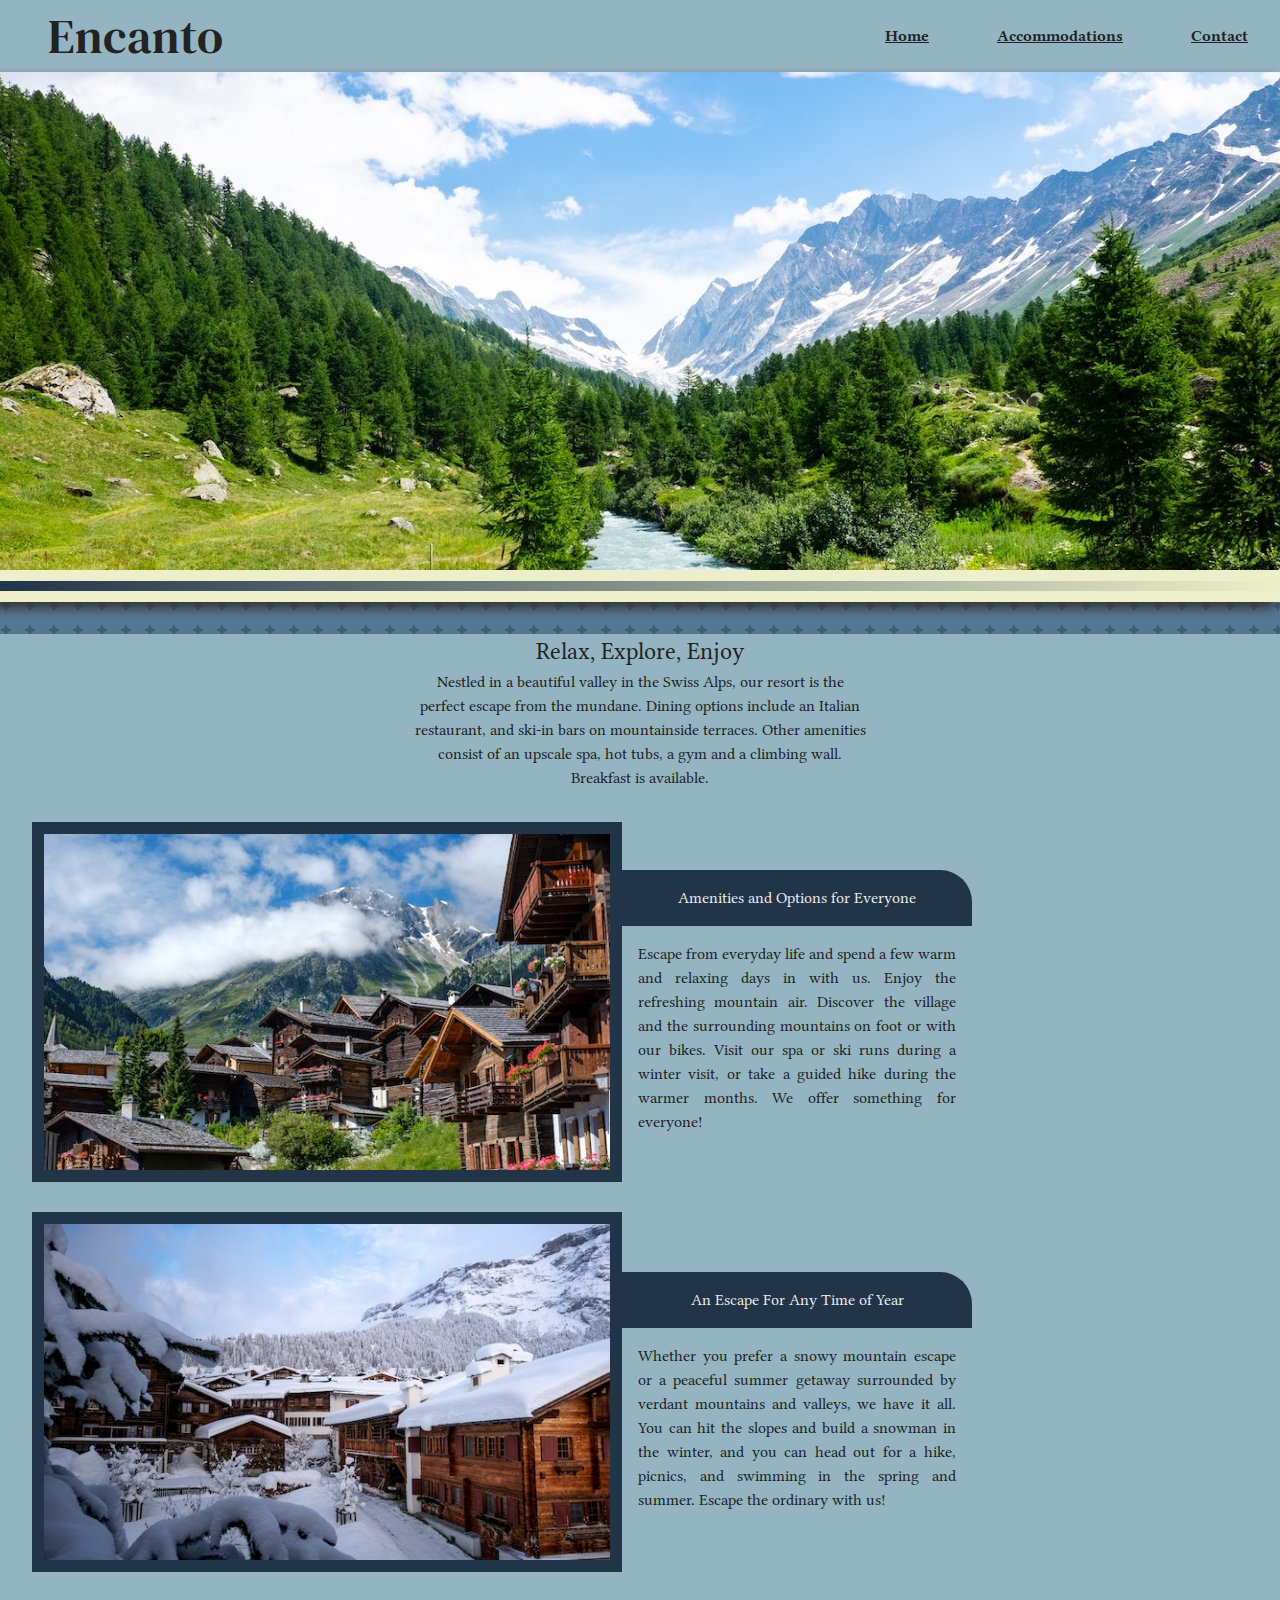
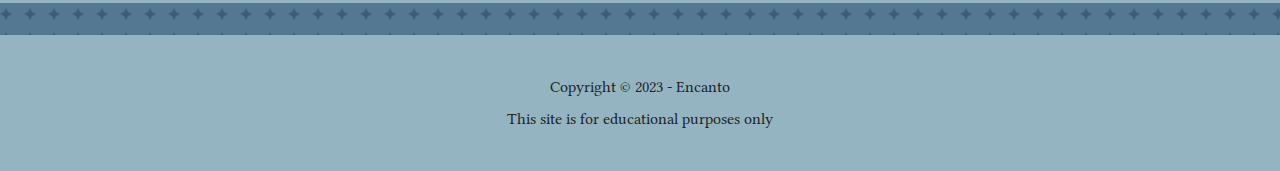
<file: index.html>
<!DOCTYPE html>
<html lang="en">
    <head>
        <meta charset="utf-8">
        <title>Encanto</title>
        <meta name="author" content="Devon Walters">
        <meta name="description" content="Welcome to the lovely resort Encanto! where it fun for all family members.">
        
        <link rel="shortcut icon" href="images/favicon.ico" type="image/x-icon">
        <link rel="icon" href="images/favicon.ico" type="image/x-icon">
        
        <link rel="preconnect" href="https://fonts.googleapis.com">
        <link rel="preconnect" href="https://fonts.gstatic.com" crossorigin>
        <link href="https://fonts.googleapis.com/css2?family=DM+Serif+Text:ital@0;1&family=Libertinus+Serif:ital,wght@0,400;0,600;0,700;1,400;1,600;1,700&display=swap" rel="stylesheet">

        <link rel="stylesheet" href="styles.css">
    
    </head>
    <body>
        <header>
          
                <h1><a href="#">Encanto</a></h1>
                <nav>
                    <ul>
                        <li><a href="#">Home</a></li>
                        <li><a href="#accomodations">Accommodations</a></li>
                        <li><a href="contact.html">Contact</a></li>
                    </ul>
                </nav>

            <img src="images/swiss-valley.jpg" alt="landscape view of an alpine forest with mountain in the background" width="1440" height="560">

        </header>
        <main>
            <h2>Relax, Explore, Enjoy</h2>
            <p>Nestled in a beautiful valley in the Swiss Alps, our resort is the perfect escape from the mundane. Dining options include an Italian restaurant, and ski-in bars on mountainside terraces. Other amenities consist of an upscale spa, hot tubs, a gym and a climbing wall. Breakfast is available.
            </p>
            <section id="group_1">
                <img src="images/swiss-chalet.jpg" alt="amenities that encanto offers to guest with a view a the mountain" width="590" height="360">
                <div>
                <h3>Amenities and Options for Everyone</h3>
                <p>Escape from everyday life and spend a few warm and relaxing days in with us. Enjoy the refreshing mountain air. Discover the village and the surrounding mountains on foot or with our bikes. Visit our spa or ski runs during a winter visit, or take a guided hike during the warmer months. We offer something for everyone!</p>
                </div>
            </section>
            <section id="group_2">
                <img src="images/snowy-chalet.jpg" alt="snowy landscape of amenities that encanto offers" width="590" height="360">
                <div>
                <h3>An Escape For Any Time of Year</h3>
                <p>Whether you prefer a snowy mountain escape or a peaceful summer getaway surrounded by verdant mountains and valleys, we have it all. You can hit the slopes and build a snowman in the winter, and you can head out for a hike, picnics, and swimming in the spring and summer. Escape the ordinary with us!</p>
                </div>
            </section>
        </main>
        <footer>
            <p>Copyright &copy; 2023 - Encanto</p>
            <p>This site is for educational purposes only</p>
        </footer>
    </body>

</html>
</file>
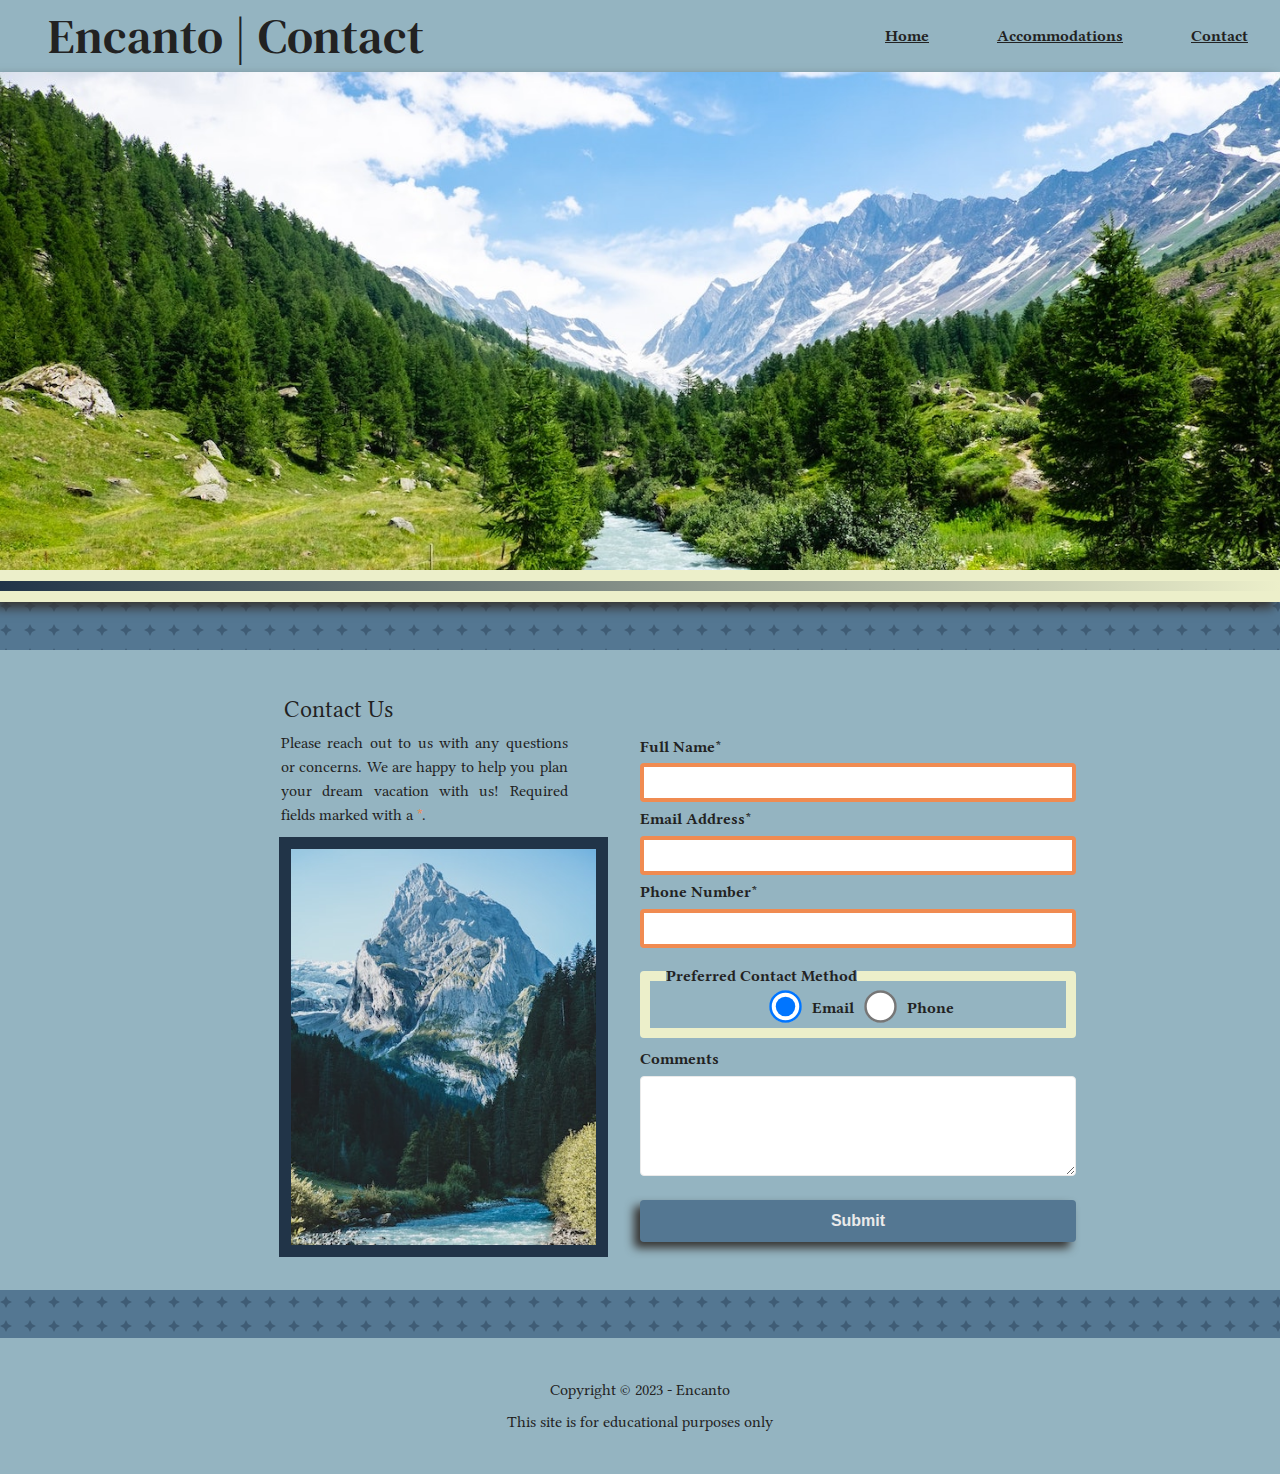
<file: contact.html>
<!DOCTYPE html>
<html lang="en">
    <head>
        <meta charset="utf-8">
        <title>Encanto | Contact</title>
        <meta name="author" content="Devon Walters">
        <meta name="description" content="Welcome to the lovely resort Encanto! this is were you can get in contact to book your first visit here. ">
        
        <link rel="shortcut icon" href="images/favicon.ico" type="image/x-icon">
        <link rel="icon" href="images/favicon.ico" type="image/x-icon">
        
        <link rel="preconnect" href="https://fonts.googleapis.com">
        <link rel="preconnect" href="https://fonts.gstatic.com" crossorigin>
        <link href="https://fonts.googleapis.com/css2?family=DM+Serif+Text:ital@0;1&family=Libertinus+Serif:ital,wght@0,400;0,600;0,700;1,400;1,600;1,700&display=swap" rel="stylesheet">

        <link rel="stylesheet" href="styles.css">

    </head>
    <body>
        <header>
            <h1><a href="index.html">Encanto | Contact</a></h1>

            <nav>
                <ul>
                    <li><a href="index.html">Home</a></li>
                    <li><a href="#accomodations">Accommodations</a></li>
                    <li><a href="#">Contact</a></li>
                </ul>
            </nav>

            <img src="images/swiss-valley.jpg" alt="landscape view of an alpine forest with mountain in the background" width="1440" height="560">

        </header>
        <main>

            <section id="form">
                <div>
                    <h2>Contact Us</h2>
                    <p>Please reach out to us with any questions or concerns. We are happy to help you plan your dream vacation with us! Required fields marked with a <span class="required">*</span>.</p>
                    <img src="images/swiss-peak.jpg" alt="photo a mountain peak with forest and a stream" width="350" height="455">
                </div>
                <form action="https://wp.zybooks.com/form-viewer.php" method="post" target="_blank">

                    <label for="name">Full Name*</label>
                    <input type="text" name="name" id="name" required>

                    <label for="email">Email Address*</label>
                    <input type="text" name="email" id="email" required>

                    <label for="phone">Phone Number*</label>
                    <input type="tel" name="phone" id="phone" required>

                    <fieldset>

                        <legend>Preferred Contact Method</legend>
                        
                        <input type="radio" name="contact-pref" id="pref-email" checked>
                        <label for="pref-email">Email</label>
                    
                        <input type="radio" name="contact-pref" id="pref-phone" required>  
                        <label for="pref-phone">Phone</label>
                        
                    </fieldset>

                    <label for="comments">Comments</label>
                    <textarea name="comments" id="comments"></textarea>
                    
                    <input type="submit" name="submit" id="submit" value="Submit">
                </form>

            </section>

        </main>
        <footer>
                <p>Copyright &copy; 2023 - Encanto</p>
                <p>This site is for educational purposes only</p>
        </footer>
    </body>
</html>
</file>
<file: styles.css>
html,body,div,span,applet,object,iframe,h1,h2,h3,h4,h5,h6,p,blockquote,pre,a,abbr,acronym,address,big,cite,code,del,dfn,em,img,ins,kbd,q,s,samp,small,strike,strong,sub,sup,tt,var,b,u,i,center,dl,dt,dd,ol,ul,li,fieldset,form,label,legend,table,caption,tbody,tfoot,thead,tr,th,td,article,aside,canvas,details,embed,figure,figcaption,footer,header,hgroup,menu,nav,output,ruby,section,summary,time,mark,audio,video{margin:0;padding:0;border:0;font-size:100%;font:inherit;vertical-align:baseline}article,aside,details,figcaption,figure,footer,header,hgroup,menu,nav,section{display:block}body{line-height:1}ol,ul{list-style:none}blockquote,q{quotes:none}blockquote:before,blockquote:after,q:before,q:after{content:'';content:none}table{border-collapse:collapse;border-spacing:0}:root{--lt-green:#ECEFCA;--lt-blue:#94B4C1;--blue:#547792;--dk-blue:#213448;--dk-gray:#222;--lt-gray:#eaeaea;--orange:#F08B51;--gray:#363432;--hd-font:'DM Serif Text', impact, sans-serif;--font:'Libertinus Serif', arial, sans-serif}*{margin:0;padding:0;box-sizing:border-box}body{font-family:var(--font);line-height:1.5;color:var(--dk-gray);background-color:#547792;background-image:url("data:image/svg+xml,%3Csvg xmlns='http://www.w3.org/2000/svg' width='24' height='24' viewBox='0 0 24 24'%3E%3Cg fill='%23213448' fill-opacity='0.4'%3E%3Cpolygon fill-rule='evenodd' points='8 4 12 6 8 8 6 12 4 8 0 6 4 4 6 0 8 4'/%3E%3C/g%3E%3C/svg%3E")}header{display:flex;justify-content:center;flex-wrap:wrap;background-color:var(--lt-blue);align-items:center;justify-content:space-between}nav li{list-style-type:none;display:inline-block}h1 a{text-decoration:none;color:var(--dk-gray);font-size:3rem;font-family:var(--hd-font);padding:3rem}nav a{padding:2rem;color:var(--dk-gray);font-size:1rem;font-weight:700}nav a:hover{color:var(--lt-green);background-color:var(--blue)}header img{display:block;position:absolute;width:100%;height:auto;border-bottom:2rem double var(--lt-green);box-shadow:-6px 6px 10px var(--gray)}header>img{position:relative;background-image:linear-gradient(to right,#213448,#ecefca)}main{max-width:1280px;margin:2rem auto;padding:0 2rem;text-align:center;background-color:var(--lt-blue)}main h2{font-size:1.5rem}main>p{max-width:800px;margin:0 auto 2rem auto;max-width:65ch;align-items:center}#group_1{display:flex;align-items:center;padding-bottom:1.9rem}#group_1 img{background-color:var(--dk-blue);border:12px solid var(--dk-blue)}#group_1 h3{padding:1rem;color:var(--lt-gray);background-color:var(--dk-blue);border-radius:0 2rem 0 0}#group_1 p{padding:1rem 1rem 0 1rem;max-width:50ch;text-align:justify}#group_2{display:flex;align-items:center;padding-bottom:1.9rem}#group_2 img{background-color:var(--dk-blue);border:12px solid var(--dk-blue)}#group_2 h3{padding:1rem;background-color:var(--dk-blue);color:var(--lt-gray);border-radius:0 2rem 0 0}#group_2 p{padding:1rem 1rem 0 1rem;max-width:50ch;text-align:justify}#form{display:grid;grid-template-columns:1fr 1fr;max-width:1000px;margin:3rem auto;padding:0 1rem;align-items:center;background-color:var(--lt-blue)}#form h2{margin:1rem 0 .2rem 8rem;font-size:1.5rem;text-align:left}#form p{margin-bottom:.6rem;font-size:16px;max-width:41ch;margin-left:7.8rem}#form img{max-width:68%;height:auto;margin-left:7.7rem;border:12px solid var(--dk-blue)}form{display:flex;flex-direction:column;padding:5rem 3rem 3rem 0}#form>div{text-align:justify}label{font-weight:700;text-align:start;padding:.3rem 0}input,select,textarea{padding:.5rem;border:1px solid var(--lt-gray);border-radius:4px}textarea{min-height:100px}fieldset{margin-top:1rem;padding:.5rem 1rem;border:10px solid var(--lt-green);margin-bottom:5px;border-radius:4px}legend{font-weight:700;text-align:start}input[type="radio"]{margin:0 1rem;transform:scale(2.5)}input[type="submit"]{background-color:var(--blue);color:var(--lt-gray);padding:.75rem;border:none;margin-top:1.5rem;cursor:pointer;font-size:1rem;font-weight:700;box-shadow:-6px 6px 10px var(--gray)}.required{color:var(--orange)}#submit:hover{background-color:var(--lt-green);color:var(--dk-gray)}#submit:focus{outline:3px solid var(--lt-green)}input:invalid,select:invalid,textarea:invalid{border:4px solid var(--orange)}input:focus,select:focus,textarea:focus{outline:3px solid var(--lt-green)}footer{background-color:var(--lt-blue);text-align:center;padding:2rem;margin-top:2rem}footer p{margin:.5rem 0;color:var(--dk-gray)}
</file>
